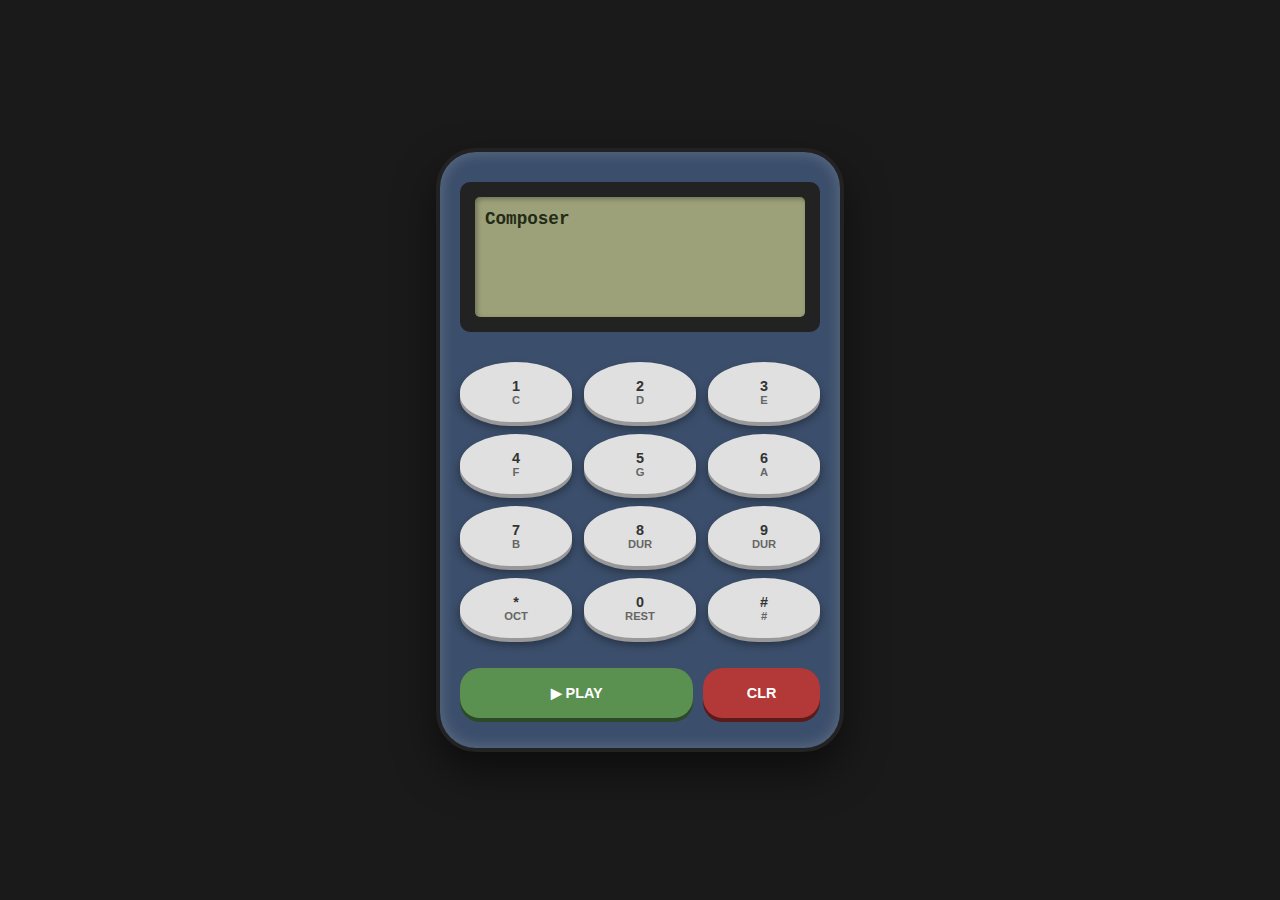
<file: Index.html>
<!DOCTYPE html>
<html lang="en">
<head>
    <meta charset="UTF-8">
    <meta name="viewport" content="width=device-width, initial-scale=1.0, maximum-scale=1.0, user-scalable=no">
    <title>3310 Composer + DTMF</title>
    <style>
        :root {
            --nokia-green: #9da179;
            --nokia-dark: #222b15;
            --case-color: #3b4e6b;
        }

        body { 
            background: #1a1a1a; 
            font-family: 'Courier New', monospace; 
            margin: 0;
            display: flex;
            justify-content: center;
            align-items: center;
            height: 100vh;
            overflow: hidden;
            touch-action: manipulation;
        }

        #phone { 
            width: 90%;
            max-width: 360px;
            background: var(--case-color);
            border-radius: 40px;
            padding: 30px 20px;
            box-shadow: inset 0 0 15px rgba(255,255,255,0.2), 0 20px 40px rgba(0,0,0,0.5);
            border: 4px solid #222;
        }

        #screen-border {
            background: #222;
            padding: 15px;
            border-radius: 10px;
            margin-bottom: 30px;
        }

        #screen { 
            background: var(--nokia-green); 
            height: 100px; 
            border-radius: 5px;
            padding: 10px; 
            color: var(--nokia-dark); 
            overflow-y: auto; 
            font-weight: bold; 
            font-size: 1.1rem;
            line-height: 1.4;
            box-shadow: inset 2px 2px 5px rgba(0,0,0,0.3);
            word-wrap: break-word;
        }

        .grid { 
            display: grid; 
            grid-template-columns: repeat(3, 1fr); 
            gap: 12px; 
        }

        button { 
            height: 60px; 
            background: #e0e0e0; 
            color: #333; 
            border: none; 
            border-radius: 50% 50% 45% 45%; 
            cursor: pointer; 
            font-size: 0.9rem;
            font-weight: bold;
            box-shadow: 0 4px #999, 0 6px 10px rgba(0,0,0,0.4);
            transition: all 0.1s;
            -webkit-tap-highlight-color: transparent;
        }

        button:active { 
            box-shadow: 0 1px #666;
            transform: translateY(3px);
            background: #ccc;
        }

        .controls { 
            margin-top: 30px; 
            display: grid;
            grid-template-columns: 2fr 1fr;
            gap: 10px;
        }

        #playback { background: #5a9151; color: white; border-radius: 20px; height: 50px; box-shadow: 0 4px #2d4a28; }
        #clear { background: #b33939; color: white; border-radius: 20px; height: 50px; box-shadow: 0 4px #5d1a1a; }
        .label { font-size: 0.7rem; display: block; color: #666; }
    </style>
</head>
<body>

    <div id="phone">
        <div id="screen-border">
            <div id="screen">
                <div id="display-text">Composer</div>
            </div>
        </div>
        
        <div class="grid">
            <button onmousedown="handlePress('1', 'c')" ontouchstart="handlePress('1', 'c')">1<span class="label">C</span></button>
            <button onmousedown="handlePress('2', 'd')" ontouchstart="handlePress('2', 'd')">2<span class="label">D</span></button>
            <button onmousedown="handlePress('3', 'e')" ontouchstart="handlePress('3', 'e')">3<span class="label">E</span></button>
            <button onmousedown="handlePress('4', 'f')" ontouchstart="handlePress('4', 'f')">4<span class="label">F</span></button>
            <button onmousedown="handlePress('5', 'g')" ontouchstart="handlePress('5', 'g')">5<span class="label">G</span></button>
            <button onmousedown="handlePress('6', 'a')" ontouchstart="handlePress('6', 'a')">6<span class="label">A</span></button>
            <button onmousedown="handlePress('7', 'b')" ontouchstart="handlePress('7', 'b')">7<span class="label">B</span></button>
            <button onmousedown="handlePress('8')" ontouchstart="handlePress('8')">8<span class="label">DUR</span></button>
            <button onmousedown="handlePress('9')" ontouchstart="handlePress('9')">9<span class="label">DUR</span></button>
            <button onmousedown="handlePress('*')" ontouchstart="handlePress('*')">*<span class="label">OCT</span></button>
            <button onmousedown="handlePress('0', 'p')" ontouchstart="handlePress('0', 'p')">0<span class="label">REST</span></button>
            <button onmousedown="handlePress('#')" ontouchstart="handlePress('#')">#<span class="label">#</span></button>
        </div>
        
        <div class="controls">
            <button id="playback" onclick="playMelody()">▶ PLAY</button>
            <button id="clear" onclick="clearNotes()">CLR</button>
        </div>
    </div>

    <script>
        const audioCtx = new (window.AudioContext || window.webkitAudioContext)();
        let melody = []; 
        let currentDuration = 8;
        let currentOctave = 1;

        // DTMF Frequencies (Row + Column)
        const dtmfFrequencies = {
            '1': [697, 1209], '2': [697, 1336], '3': [697, 1477],
            '4': [770, 1209], '5': [770, 1336], '6': [770, 1477],
            '7': [852, 1209], '8': [852, 1336], '9': [852, 1477],
            '*': [941, 1209], '0': [941, 1336], '#': [941, 1477]
        };

        const noteFrequencies = {
            'c': 261.63, 'c#': 277.18, 'd': 293.66, 'd#': 311.13, 'e': 329.63, 
            'f': 349.23, 'f#': 369.99, 'g': 392.00, 'g#': 415.30, 'a': 440.00, 
            'a#': 466.16, 'b': 493.88, 'p': 0
        };

        function playDTMF(digit) {
            if (audioCtx.state === 'suspended') audioCtx.resume();
            const freqs = dtmfFrequencies[digit];
            const osc1 = audioCtx.createOscillator();
            const osc2 = audioCtx.createOscillator();
            const gain = audioCtx.createGain();

            osc1.frequency.value = freqs[0];
            osc2.frequency.value = freqs[1];
            osc1.type = osc2.type = 'sine';

            gain.gain.setValueAtTime(0.1, audioCtx.currentTime);
            gain.gain.exponentialRampToValueAtTime(0.0001, audioCtx.currentTime + 0.1);

            osc1.connect(gain); osc2.connect(gain);
            gain.connect(audioCtx.destination);

            osc1.start(); osc2.start();
            osc1.stop(audioCtx.currentTime + 0.1); osc2.stop(audioCtx.currentTime + 0.1);
        }

        function handlePress(digit, note) {
            event.preventDefault(); // Prevents double firing on mobile
            playDTMF(digit);
            
            if (note) {
                melody.push({ note: note, duration: currentDuration, octave: currentOctave, sharp: false });
            } else if (digit === '8' || digit === '9') {
                const durations = [4, 8, 16, 32];
                currentDuration = durations[(durations.indexOf(currentDuration) + 1) % durations.length];
                if (melody.length > 0) melody[melody.length-1].duration = currentDuration;
            } else if (digit === '*') {
                currentOctave = currentOctave === 3 ? 1 : currentOctave + 1;
                if (melody.length > 0) melody[melody.length-1].octave = currentOctave;
            } else if (digit === '#') {
                if (melody.length > 0 && melody[melody.length-1].note !== 'p') {
                    melody[melody.length-1].sharp = !melody[melody.length-1].sharp;
                }
            }
            updateScreen();
        }

        function updateScreen() {
            const display = document.getElementById('display-text');
            display.innerText = melody.length > 0 ? 
                melody.map(m => `${m.duration}${m.note}${m.sharp ? '#' : ''}${m.octave}`).join(' ') : 
                "Composer";
            display.parentElement.scrollTop = display.parentElement.scrollHeight;
        }

        function clearNotes() { melody = []; updateScreen(); }

        function beepNote(m) {
            if (m.note === 'p') return;
            let freq = noteFrequencies[m.note + (m.sharp ? '#' : '')] * Math.pow(2, m.octave - 1);
            const osc = audioCtx.createOscillator();
            const gain = audioCtx.createGain();
            osc.type = 'square';
            osc.frequency.value = freq;
            gain.gain.setValueAtTime(0.1, audioCtx.currentTime);
            gain.gain.exponentialRampToValueAtTime(0.01, audioCtx.currentTime + (2 / m.duration));
            osc.connect(gain); gain.connect(audioCtx.destination);
            osc.start(); osc.stop(audioCtx.currentTime + (2 / m.duration));
        }

        async function playMelody() {
            for (let m of melody) {
                beepNote(m);
                await new Promise(r => setTimeout(r, (2000 / m.duration)));
            }
        }
    </script>
</body>
</html>
</file>
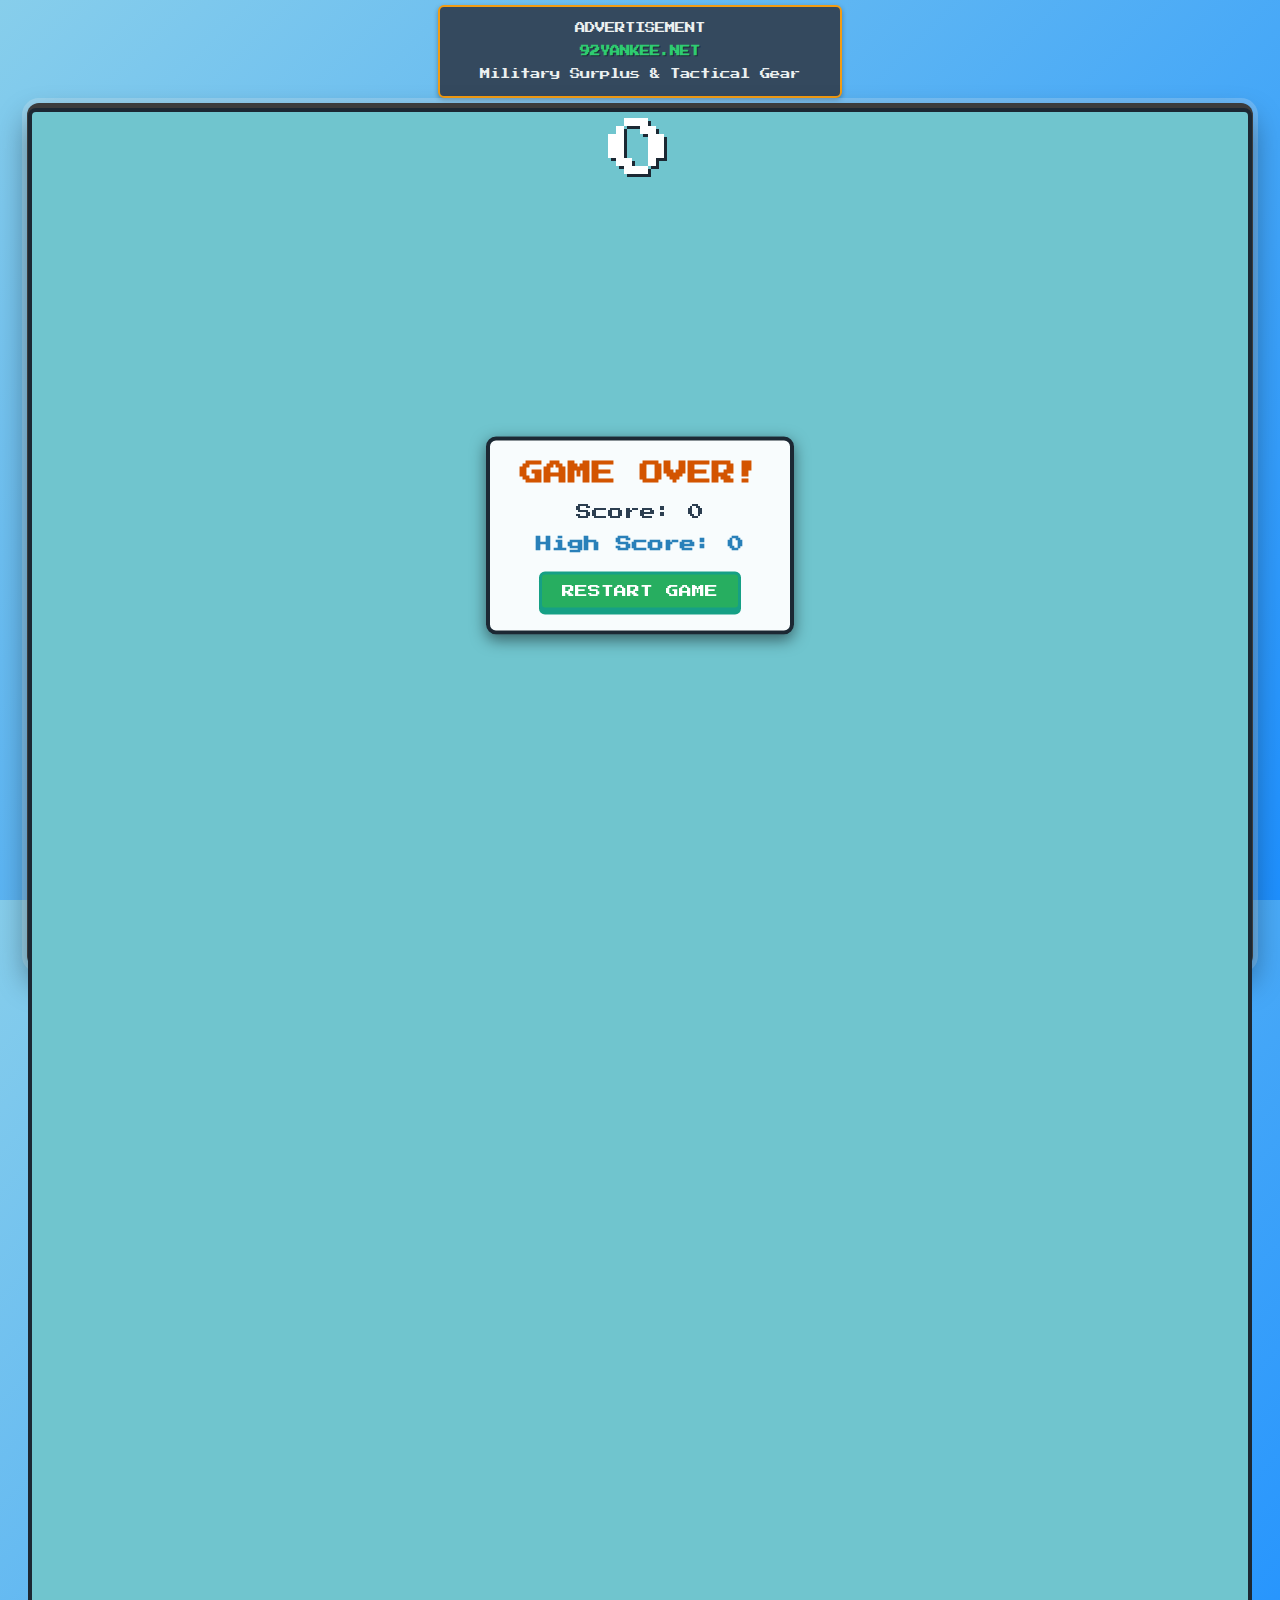
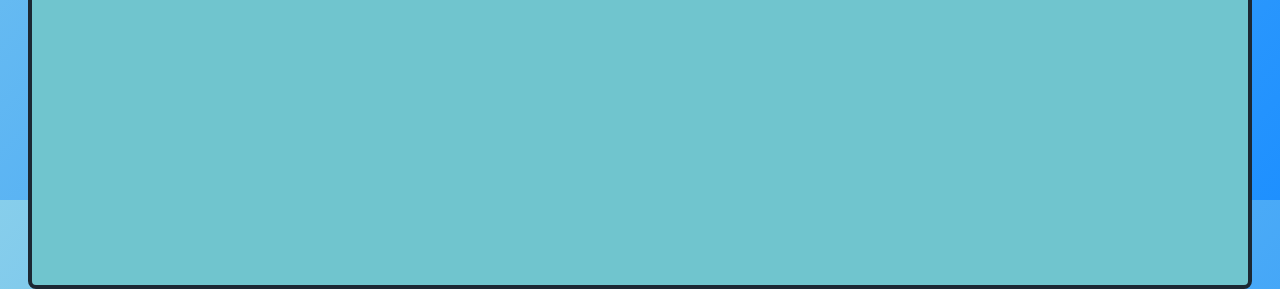
<file: index.html>
<!DOCTYPE html>
<html lang="en">
<head>
    <meta charset="UTF-8">
    <meta name="viewport" content="width=device-width, initial-scale=1.0">
    <title>Flappy Bird Clone</title>
    <style>
        /* Base styling and font */
        @import url('https://fonts.googleapis.com/css2?family=Press+Start+2P&display=swap');

        body {
            display: flex;
            justify-content: flex-start;
            flex-direction: column;
            
            height: 100vh; 
            min-height: 100%;
            margin: 0;
            padding-top: 0; 
            
            align-items: center;
            background: linear-gradient(135deg, #87CEEB 0%, #1E90FF 100%); /* Sky gradient */
            font-family: 'Press Start 2P', cursive;
            overflow: hidden; 
        }

        /* ------------------ AD BANNER STYLES ------------------ */
        #ad-banner {
            width: 95%; 
            max-width: 400px; 
            background-color: #34495e; 
            padding: 5px 0; 
            text-align: center;
            margin-bottom: 5px; /* Reduced margin */
            margin-top: 5px; 
            border: 2px solid #f39c12; 
            border-radius: 6px; 
            box-shadow: 0 2px 5px rgba(0, 0, 0, 0.3); 
            transition: transform 0.2s;
        }

        #ad-banner:hover {
            transform: translateY(-1px); 
        }

        #ad-banner a {
            text-decoration: none;
            color: #ecf0f1;
            font-size: 0.65em; 
            display: block;
            line-height: 1.2; 
        }

        #ad-banner strong {
            display: block;
            font-size: 1.0em;
            color: #2ecc71; 
            text-shadow: 1px 1px 0px #1c2833;
            margin: 2px 0;
        }
        /* ------------------ END AD BANNER STYLES ------------------ */


        /* ------------------ GAME CONTAINER STYLES ------------------ */
        #game-container {
            position: relative;
            background: #3c3c3c; 
            border-radius: 12px;
            box-shadow: 0 15px 30px rgba(0, 0, 0, 0.4), 0 0 0 5px rgba(255, 255, 255, 0.2);
            /* GREATLY REDUCED PADDING to make canvas fill more */
            padding: 5px; 
            /* Removed max-width to allow better filling on large screens */
            width: 95vw; 
            max-height: 95vh; 
            display: flex;
            flex-direction: column;
            align-items: center;
            flex-grow: 1; 
        }

        canvas {
            background-color: #70c5ce; 
            display: block;
            border-radius: 8px;
            touch-action: manipulation; 
            width: 100%; /* Fill container width */
            /* Use a common ratio for Flappy Bird to ensure it looks right */
            aspect-ratio: 480 / 700; 
            border: 4px solid #1c2833;
        }
        /* ------------------ END GAME CONTAINER STYLES ------------------ */

        #score-display {
            position: absolute;
            top: 15px; /* Adjusted position due to reduced container padding */
            left: 50%;
            transform: translateX(-50%);
            color: #fff;
            text-shadow: 3px 3px 0px #1c2833;
            /* Using a relative font size so it scales better with canvas */
            font-size: 5vw; 
            z-index: 10;
            pointer-events: none;
        }

        #message-box {
            position: absolute;
            top: 50%;
            left: 50%;
            transform: translate(-50%, -50%);
            background: rgba(255, 255, 255, 0.95);
            padding: 20px 30px;
            border-radius: 10px;
            box-shadow: 0 5px 15px rgba(0, 0, 0, 0.5);
            text-align: center;
            z-index: 20;
            border: 4px solid #1c2833;
            display: none; 
        }

        #message-box h2 {
            margin-top: 0;
            color: #d35400;
            font-size: 1.5em;
        }

        #message-box p {
            margin-bottom: 10px; 
            font-size: 1em;
            color: #2c3e50;
        }
        
        #message-box p:last-of-type {
            font-weight: bold;
            color: #2980b9;
            margin-bottom: 20px;
        }


        #restart-button {
            background-color: #27ae60;
            color: white;
            border: 3px solid #16a085;
            padding: 10px 20px;
            text-transform: uppercase;
            font-size: 0.8em;
            cursor: pointer;
            border-radius: 6px;
            transition: background-color 0.2s, transform 0.1s;
            box-shadow: 0 4px #16a085;
            font-family: 'Press Start 2P', cursive;
        }

        #restart-button:hover {
            background-color: #2ecc71;
        }

        #restart-button:active {
            box-shadow: 0 1px #16a085;
            transform: translateY(3px);
        }

        /* Responsive adjustments for smaller screens */
        @media (max-width: 600px) {
             #ad-banner {
                margin-bottom: 5px; 
                margin-top: 5px; 
                padding: 4px 0;
                width: 90%;
            }
            #ad-banner a {
                font-size: 0.6em; 
            }
            #ad-banner strong {
                font-size: 0.8em;
                color: #2ecc71; 
            }
            #score-display {
                font-size: 7vw; /* Increased relative size for mobile score */
                top: 10px;
            }
            #game-container {
                padding: 5px;
            }
            #message-box {
                width: 80%;
                padding: 15px;
            }
            #message-box h2 {
                font-size: 1.2em;
            }
            #restart-button {
                font-size: 0.7em;
            }
        }
    </style>
</head>
<body>

    <div id="ad-banner">
        <a href="https://92yankee.net" target="_blank">
            <p>ADVERTISEMENT</p>
            <strong>92YANKEE.NET</strong>
            <p>Military Surplus & Tactical Gear</p>
        </a>
    </div>
    <div id="game-container">
        <div id="score-display">0</div>
        <canvas id="flappyCanvas"></canvas>
        <div id="message-box">
            <h2 id="message-title">Game Over!</h2>
            <p>Score: <span id="final-score">0</span></p>
            <p>High Score: <span id="high-score-display">0</span></p>
            <button id="restart-button">Restart Game</button>
        </div>
    </div>

    <script>
        const canvas = document.getElementById('flappyCanvas');
        const ctx = canvas.getContext('2d');
        const scoreDisplay = document.getElementById('score-display');
        const messageBox = document.getElementById('message-box');
        const finalScoreSpan = document.getElementById('final-score');
        const highScoreDisplaySpan = document.getElementById('high-score-display');
        const restartButton = document.getElementById('restart-button');

        // --- Game Constants ---
        const LOGICAL_WIDTH = 480; // The fixed logical width for all game math
        const LOGICAL_HEIGHT = 700; // The fixed logical height for all game math
        const BIRD_RADIUS = 15;
        const PIPE_WIDTH = 50;
        const PIPE_GAP = 150;
        const PIPE_SPEED = 2;
        const GRAVITY = 0.5;
        const JUMP_VELOCITY = -8;
        const PIPE_SPAWN_INTERVAL = 100; // Frames
        const HIGH_SCORE_KEY = 'flappyHighScore';

        // --- Game State ---
        let bird;
        let pipes = [];
        let score = 0;
        let highScore = 0; 
        let isGameOver = false;
        let frameCount = 0;
        let gameLoopId;

        // --- Utility Functions ---

        function loadHighScore() {
            const storedScore = localStorage.getItem(HIGH_SCORE_KEY);
            highScore = storedScore ? parseInt(storedScore, 10) : 0;
        }

        /**
         * Sets the internal canvas dimensions for drawing purposes.
         * The game logic always uses LOGICAL_WIDTH and LOGICAL_HEIGHT.
         */
        function resizeCanvas() {
            // Set fixed logical dimensions for the drawing context
            canvas.width = LOGICAL_WIDTH;
            canvas.height = LOGICAL_HEIGHT;
        }
        window.addEventListener('resize', resizeCanvas);


        // --- Game Objects ---

        class Bird {
            constructor(x, y) {
                this.x = x;
                this.y = y;
                this.velocity = 0;
                this.radius = BIRD_RADIUS;
            }

            draw() {
                ctx.fillStyle = '#f1c40f'; 
                ctx.beginPath();
                ctx.arc(this.x, this.y, this.radius, 0, Math.PI * 2);
                ctx.fill();

                ctx.fillStyle = '#000';
                ctx.beginPath();
                ctx.arc(this.x + this.radius / 2.5, this.y - this.radius / 4, this.radius / 5, 0, Math.PI * 2);
                ctx.fill();

                ctx.fillStyle = '#e67e22'; 
                ctx.beginPath();
                ctx.moveTo(this.x + this.radius, this.y - 5);
                ctx.lineTo(this.x + this.radius + 10, this.y);
                ctx.lineTo(this.x + this.radius, this.y + 5);
                ctx.fill();
            }

            update() {
                this.velocity += GRAVITY;
                this.y += this.velocity;
            }

            flap() {
                if (!isGameOver) {
                    this.velocity = JUMP_VELOCITY;
                }
            }
        }

        class Pipe {
            constructor(x, gapY) {
                this.x = x;
                this.width = PIPE_WIDTH;
                this.gapY = gapY; 
                this.gap = PIPE_GAP;
                this.passed = false;
            }

            draw() {
                ctx.fillStyle = '#2ecc71'; 
                
                // Top Pipe
                ctx.fillRect(this.x, 0, this.width, this.gapY - this.gap / 2);
                // Bottom Pipe
                ctx.fillRect(this.x, this.gapY + this.gap / 2, this.width, LOGICAL_HEIGHT - (this.gapY + this.gap / 2));

                // Add pipe border/shadow
                ctx.strokeStyle = '#16a085';
                ctx.lineWidth = 3;
                ctx.strokeRect(this.x, 0, this.width, this.gapY - this.gap / 2);
                ctx.strokeRect(this.x, this.gapY + this.gap / 2, this.width, LOGICAL_HEIGHT - (this.gapY + this.gap / 2));
            }

            update() {
                this.x -= PIPE_SPEED;
            }
        }


        // --- Game Logic ---

        function drawFloor() {
            const floorHeight = 100;
            ctx.fillStyle = '#2c3e50'; 
            ctx.fillRect(0, LOGICAL_HEIGHT - floorHeight, LOGICAL_WIDTH, floorHeight);

            ctx.fillStyle = '#27ae60';
            ctx.fillRect(0, LOGICAL_HEIGHT - floorHeight, LOGICAL_WIDTH, 10);
        }

        function checkCollisions() {
            const floorThreshold = LOGICAL_HEIGHT - 90; // 90 is floor height

            // 1. Check top/bottom collision
            if (bird.y - bird.radius <= 0 || bird.y + bird.radius >= floorThreshold) { 
                endGame();
                return;
            }

            // 2. Check pipe collision
            for (let i = 0; i < pipes.length; i++) {
                const p = pipes[i];

                if (bird.x + bird.radius > p.x && bird.x - bird.radius < p.x + p.width) {
                    const topPipeBottomY = p.gapY - p.gap / 2;
                    const bottomPipeTopY = p.gapY + p.gap / 2;

                    if (bird.y - bird.radius < topPipeBottomY || bird.y + bird.radius > bottomPipeTopY) {
                        endGame();
                        return;
                    }

                    // Check for scoring
                    if (!p.passed && bird.x > p.x + p.width) {
                        score++;
                        p.passed = true;
                        scoreDisplay.textContent = score;
                    }
                }
            }
        }

        function spawnPipe() {
            const minGapY = 150;
            const maxGapY = LOGICAL_HEIGHT - 150 - 90; // -90 for floor height

            const randomGapY = Math.floor(Math.random() * (maxGapY - minGapY + 1)) + minGapY;
            pipes.push(new Pipe(LOGICAL_WIDTH, randomGapY));
        }

        function updateGame() {
            frameCount++;
            bird.update();

            for (let i = pipes.length - 1; i >= 0; i--) {
                pipes[i].update();
                if (pipes[i].x + pipes[i].width < 0) {
                    pipes.splice(i, 1);
                }
            }

            if (frameCount % PIPE_SPAWN_INTERVAL === 0) {
                spawnPipe();
            }

            checkCollisions();
        }

        function drawGame() {
            ctx.fillStyle = '#70c5ce';
            ctx.fillRect(0, 0, LOGICAL_WIDTH, LOGICAL_HEIGHT);

            pipes.forEach(p => p.draw());
            drawFloor();
            bird.draw();
        }

        function gameLoop() {
            if (isGameOver) {
                cancelAnimationFrame(gameLoopId);
                return;
            }

            updateGame();
            drawGame();

            gameLoopId = requestAnimationFrame(gameLoop);
        }

        function endGame() {
            isGameOver = true;
            
            if (score > highScore) {
                highScore = score;
                localStorage.setItem(HIGH_SCORE_KEY, highScore);
                document.getElementById('message-title').textContent = "NEW HIGH SCORE!";
                document.getElementById('message-title').style.color = "#2980b9"; 
            } else {
                document.getElementById('message-title').textContent = "GAME OVER!";
                document.getElementById('message-title').style.color = "#d35400"; 
            }

            finalScoreSpan.textContent = score;
            highScoreDisplaySpan.textContent = highScore; 
            messageBox.style.display = 'block';
        }

        function resetGame() {
            isGameOver = false;
            score = 0;
            frameCount = 0;
            scoreDisplay.textContent = score;
            pipes = [];
            // Use LOGICAL dimensions for placement
            bird = new Bird(LOGICAL_WIDTH / 4, LOGICAL_HEIGHT / 2); 
            
            highScoreDisplaySpan.textContent = highScore; 

            messageBox.style.display = 'none';

            gameLoopId = requestAnimationFrame(gameLoop);
        }


        // --- Event Listeners and Initialization ---

        function handleFlap(event) {
            if (event.type === 'touchstart') {
                event.preventDefault();
            }
            if (isGameOver) {
                return; 
            }
            bird.flap();
        }

        document.addEventListener('keydown', (e) => {
            if (e.code === 'Space') {
                e.preventDefault(); 
                handleFlap(e);
            }
        });
        canvas.addEventListener('mousedown', handleFlap);
        canvas.addEventListener('touchstart', handleFlap);
        restartButton.addEventListener('click', resetGame);


        window.onload = function() {
            resizeCanvas();
            loadHighScore(); 
            resetGame(); 
        };

    </script>
</body>
</html>
</file>
